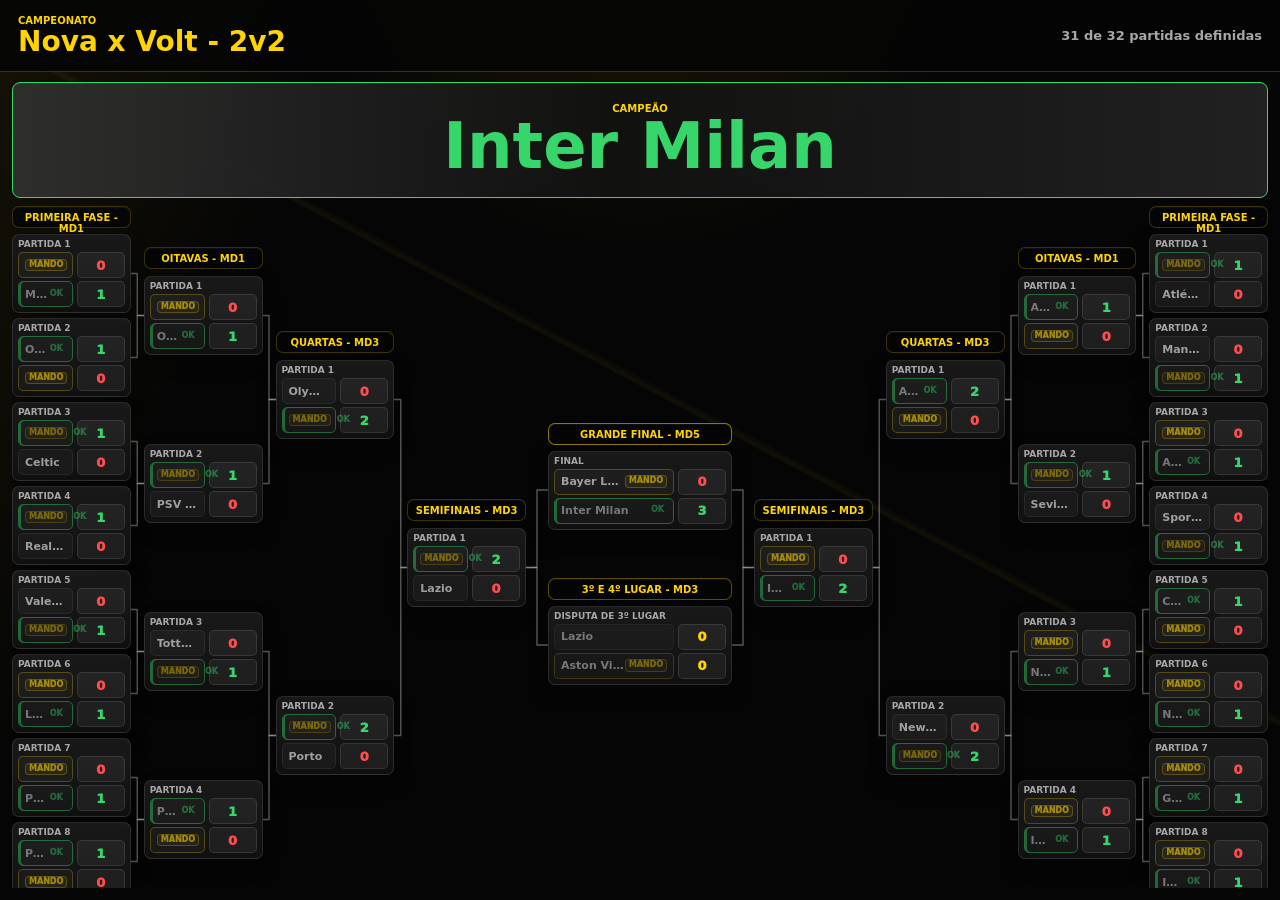
<file: index.html>
<!doctype html>
<html lang="pt-BR">
  <head>
    <meta charset="UTF-8" />
    <meta name="viewport" content="width=device-width, initial-scale=1.0" />
    <title>Nova x Volt - 2v2 | Chaveamento</title>
    <link rel="stylesheet" href="./styles.css" />
  </head>
  <body data-mode="viewer">
    <header class="topbar">
      <div class="brand">
        <div>
          <p class="eyebrow">Campeonato</p>
          <h1>Nova x Volt - 2v2</h1>
        </div>
      </div>
      <div class="status-strip">
        <span id="progressText">0 de 32 partidas</span>
      </div>
    </header>

    <main>
      <section class="champion-panel" aria-live="polite">
        <div class="champion-main">
          <p class="eyebrow">Campeão</p>
          <h2 id="championName">Aguardando final</h2>
        </div>
      </section>

      <section class="bracket-wrap" aria-label="Chaveamento do campeonato">
        <div id="bracket" class="bracket"></div>
      </section>
    </main>

    <template id="matchTemplate">
      <article class="match">
        <div class="match-title"></div>
        <div class="team-row team-a"></div>
        <div class="team-row team-b"></div>
      </article>
    </template>

    <script src="./app.js"></script>
  </body>
</html>
</file>
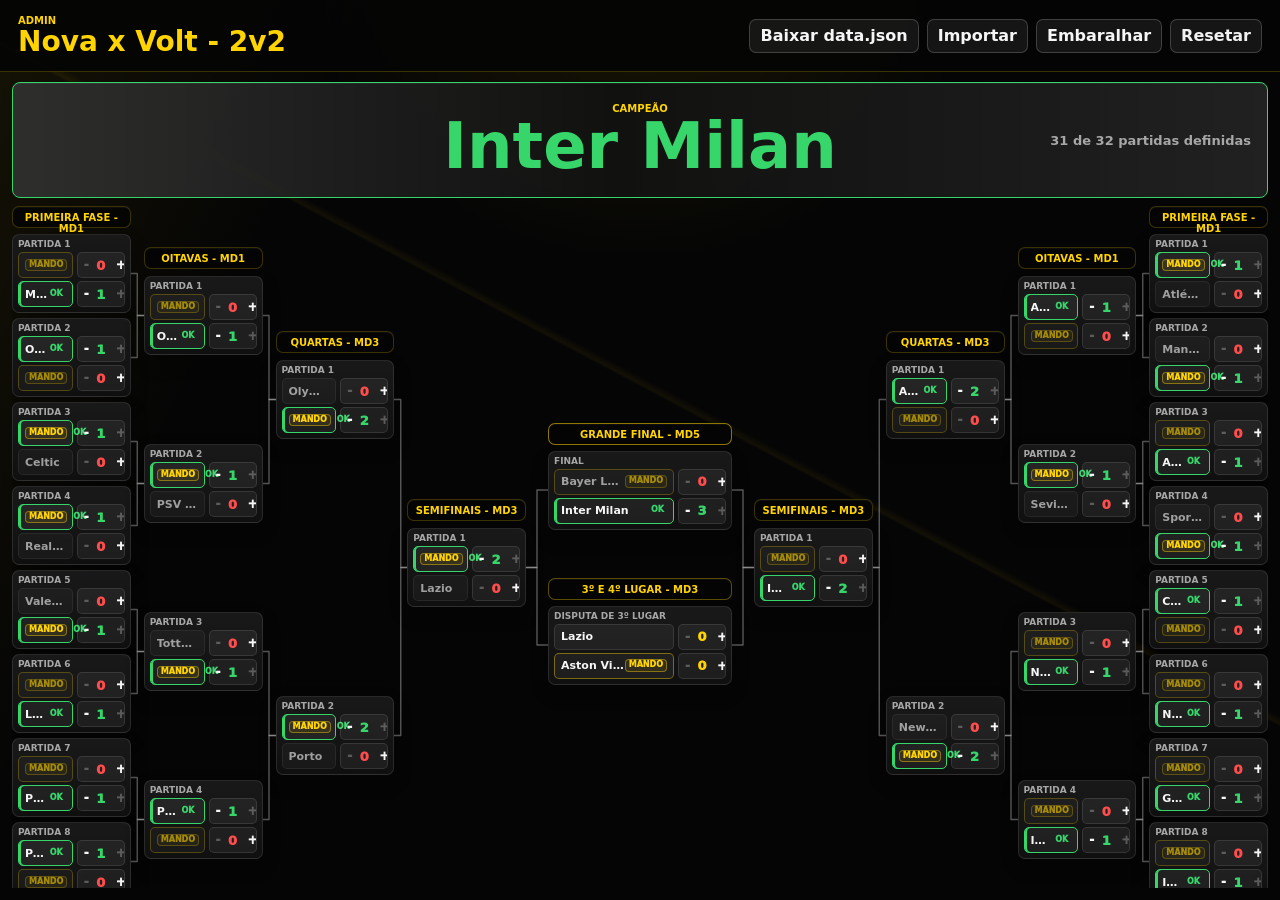
<file: admin.html>
<!doctype html>
<html lang="pt-BR">
  <head>
    <meta charset="UTF-8" />
    <meta name="viewport" content="width=device-width, initial-scale=1.0" />
    <title>Admin | Nova x Volt - 2v2</title>
    <link rel="stylesheet" href="./styles.css" />
  </head>
  <body data-mode="admin">
    <header class="topbar">
      <div class="brand">
        <div>
          <p class="eyebrow">Admin</p>
          <h1>Nova x Volt - 2v2</h1>
        </div>
      </div>
      <div class="actions">
        <button id="exportButton" class="text-button" type="button">Baixar data.json</button>
        <label class="text-button file-button">
          Importar
          <input id="importFile" type="file" accept="application/json" />
        </label>
        <button id="shuffleButton" class="text-button" type="button">Embaralhar</button>
        <button id="resetButton" class="text-button danger" type="button">Resetar</button>
      </div>
    </header>

    <main>
      <section class="champion-panel" aria-live="polite">
        <div class="champion-main">
          <p class="eyebrow">Campeão</p>
          <h2 id="championName">Aguardando final</h2>
        </div>
        <div id="progressText" class="progress-text">0 de 32 partidas definidas</div>
      </section>

      <section class="bracket-wrap" aria-label="Chaveamento do campeonato">
        <div id="bracket" class="bracket"></div>
      </section>
    </main>

    <template id="matchTemplate">
      <article class="match">
        <div class="match-title"></div>
        <div class="team-row team-a"></div>
        <div class="team-row team-b"></div>
      </article>
    </template>

    <script src="./app.js"></script>
  </body>
</html>
</file>
<file: styles.css>
:root {
  color-scheme: dark;
  --bg: #050505;
  --bg-2: #0a0a0a;
  --panel: #111;
  --panel-2: #191919;
  --panel-3: #222;
  --stroke: rgba(255, 255, 255, 0.18);
  --stroke-soft: rgba(255, 255, 255, 0.1);
  --line: rgba(255, 255, 255, 0.34);
  --text: #f6f6f6;
  --muted: #a7a7a7;
  --soft: #d6d6d6;
  --yellow: #ffd400;
  --green: #36d66b;
  --red: #ff4d4d;
}

* {
  box-sizing: border-box;
}

body {
  margin: 0;
  min-height: 100vh;
  overflow: hidden;
  background:
    linear-gradient(115deg, rgba(255, 212, 0, 0.065), transparent 22%),
    linear-gradient(28deg, transparent 0 54%, rgba(255, 212, 0, 0.055) 54.2%, transparent 54.7%),
    radial-gradient(circle at 50% -10%, rgba(255, 212, 0, 0.1), transparent 30%),
    var(--bg);
  color: var(--text);
  font-family: Inter, ui-sans-serif, system-ui, -apple-system, BlinkMacSystemFont, "Segoe UI", sans-serif;
}

button,
label {
  font: inherit;
}

.topbar {
  display: flex;
  height: 72px;
  gap: 14px;
  align-items: center;
  justify-content: space-between;
  padding: 10px 18px;
  border-bottom: 1px solid rgba(255, 212, 0, 0.22);
  background: rgba(5, 5, 5, 0.94);
}

.brand {
  display: flex;
  gap: 12px;
  align-items: center;
  min-width: 0;
}

.eyebrow {
  margin: 0 0 2px;
  color: var(--yellow);
  font-size: 10px;
  font-weight: 850;
  letter-spacing: 0;
  text-transform: uppercase;
}

h1,
h2 {
  margin: 0;
  letter-spacing: 0;
}

h1 {
  color: var(--yellow);
  font-size: 28px;
  line-height: 1;
}

h2 {
  font-size: 24px;
}

.actions,
.status-strip {
  display: flex;
  flex-wrap: wrap;
  gap: 8px;
  align-items: center;
  justify-content: flex-end;
}

.status-strip,
.progress-text {
  color: var(--muted);
  font-size: 13px;
  font-weight: 750;
}

.text-button {
  display: inline-grid;
  min-width: 42px;
  height: 34px;
  place-items: center;
  padding: 0 10px;
  border: 1px solid var(--stroke);
  border-radius: 7px;
  background: rgba(255, 255, 255, 0.07);
  color: var(--text);
  cursor: pointer;
  font-weight: 800;
}

.text-button:hover {
  border-color: rgba(255, 212, 0, 0.62);
  background: rgba(255, 212, 0, 0.12);
}

.danger {
  color: #f2f2f2;
}

.danger:hover {
  border-color: rgba(255, 255, 255, 0.44);
  background: rgba(255, 255, 255, 0.13);
}

.file-button input {
  position: absolute;
  width: 1px;
  height: 1px;
  opacity: 0;
  pointer-events: none;
}

main {
  height: calc(100vh - 72px);
  padding: 10px 12px 12px;
}

.champion-panel {
  position: relative;
  display: flex;
  height: 58px;
  gap: 12px;
  align-items: center;
  justify-content: center;
  max-width: 1600px;
  margin: 0 auto 8px;
  padding: 8px 16px;
  border: 1px solid rgba(255, 212, 0, 0.28);
  border-radius: 8px;
  background:
    linear-gradient(90deg, rgba(255, 212, 0, 0.1), transparent 48%, rgba(255, 212, 0, 0.04)),
    rgba(17, 17, 17, 0.88);
  box-shadow: inset 0 1px 0 rgba(255, 255, 255, 0.06);
  transition: height 180ms ease, border-color 180ms ease, background 180ms ease;
}

.champion-panel.has-champion {
  height: 116px;
  border-color: var(--green);
  background:
    linear-gradient(90deg, rgba(255, 255, 255, 0.12), transparent 48%, rgba(255, 255, 255, 0.07)),
    rgba(17, 17, 17, 0.94);
}

.champion-main {
  display: grid;
  place-items: center;
  text-align: center;
}

.champion-main h2 {
  max-width: min(760px, 70vw);
  overflow: hidden;
  text-overflow: ellipsis;
  white-space: nowrap;
  transition: color 180ms ease, font-size 180ms ease;
}

.champion-panel.has-champion .champion-main h2 {
  color: var(--green);
  font-size: clamp(38px, 5vw, 68px);
  line-height: 0.95;
}

.champion-panel .progress-text {
  position: absolute;
  right: 16px;
  max-width: 250px;
  text-align: right;
}

.bracket-wrap {
  display: grid;
  height: calc(100% - 66px);
  overflow: hidden;
  align-items: center;
  justify-items: center;
}

main:has(.champion-panel.has-champion) .bracket-wrap {
  height: calc(100% - 124px);
}

.bracket {
  position: relative;
  display: grid;
  width: min(100%, 1600px);
  height: 100%;
  max-height: 760px;
  grid-template-columns: minmax(0, 1fr) 184px minmax(0, 1fr);
  gap: 22px;
  align-items: center;
  margin: 0 auto;
}

.connector-layer {
  position: absolute;
  inset: 0;
  z-index: 0;
  width: 100%;
  height: 100%;
  pointer-events: none;
}

.connector-layer path {
  fill: none;
  stroke: var(--line);
  stroke-linecap: square;
  stroke-linejoin: round;
  stroke-width: 1.4;
  vector-effect: non-scaling-stroke;
}

.side,
.final-lane {
  position: relative;
  z-index: 1;
}

.side {
  display: grid;
  height: 100%;
  grid-template-columns: repeat(4, minmax(116px, 1fr));
  gap: 13px;
}

.round,
.center-match-block {
  position: relative;
  display: grid;
  min-height: 0;
  gap: 5px;
  align-content: space-around;
  padding-top: 28px;
}

.final-lane {
  display: grid;
  min-height: 0;
  gap: 48px;
  align-content: center;
}

.round-header {
  position: absolute;
  right: 0;
  left: 0;
  z-index: 3;
  height: 22px;
  padding: 5px 6px;
  border: 1px solid rgba(255, 212, 0, 0.22);
  border-radius: 7px;
  background: rgba(5, 5, 5, 0.9);
  color: var(--yellow);
  font-size: 10px;
  font-weight: 900;
  line-height: 1.1;
  text-align: center;
  text-transform: uppercase;
  pointer-events: none;
  box-shadow: inset 0 1px 0 rgba(255, 255, 255, 0.04);
}

.final-header {
  border-color: rgba(255, 212, 0, 0.55);
  color: var(--yellow);
}

.placement-header {
  border-color: rgba(255, 212, 0, 0.35);
  color: var(--yellow);
}

.bronze-match {
  border-color: var(--stroke);
}

.match {
  position: relative;
  display: grid;
  gap: 3px;
  padding: 5px;
  border: 1px solid var(--stroke-soft);
  border-radius: 7px;
  background:
    linear-gradient(180deg, rgba(255, 255, 255, 0.04), transparent),
    rgba(17, 17, 17, 0.96);
  box-shadow: 0 8px 18px rgba(0, 0, 0, 0.24);
}

.match-title {
  overflow: hidden;
  color: var(--muted);
  font-size: 9px;
  font-weight: 850;
  line-height: 1;
  text-overflow: ellipsis;
  text-transform: uppercase;
  white-space: nowrap;
}

.team-row {
  display: grid;
  grid-template-columns: minmax(0, 1fr) 48px;
  gap: 4px;
  align-items: stretch;
}

.team {
  display: flex;
  align-items: center;
  justify-content: space-between;
  width: 100%;
  min-height: 24px;
  padding: 3px 6px;
  border: 1px solid rgba(255, 255, 255, 0.1);
  border-radius: 5px;
  background: rgba(255, 255, 255, 0.055);
  color: var(--text);
  cursor: default;
  text-align: left;
}

body[data-mode="admin"] .team:not(:disabled) {
  cursor: pointer;
}

body[data-mode="admin"] .team:hover:not(:disabled) {
  border-color: rgba(255, 212, 0, 0.48);
  background: rgba(255, 212, 0, 0.1);
}

.team:disabled {
  opacity: 0.44;
}

.team.winner {
  border-color: var(--green);
  background: rgba(255, 255, 255, 0.06);
  box-shadow: inset 2px 0 0 var(--green);
}

.team.home-team {
  border-color: rgba(255, 212, 0, 0.42);
}

.team.home-team.winner {
  border-color: var(--green);
}

.team.loser {
  opacity: 0.62;
}

.team-name {
  display: inline-flex;
  align-items: center;
  min-width: 0;
  font-size: 11px;
  font-weight: 780;
}

.team-label {
  overflow: hidden;
  text-overflow: ellipsis;
  white-space: nowrap;
}

.team-badges {
  display: inline-flex;
  flex: 0 0 auto;
  gap: 3px;
  align-items: center;
}

.home-badge,
.winner-badge {
  flex: 0 0 auto;
  padding: 1px 3px;
  border-radius: 4px;
  font-size: 8px;
  font-weight: 950;
  line-height: 1.1;
  text-transform: uppercase;
}

.home-badge {
  border: 1px solid rgba(255, 212, 0, 0.42);
  color: var(--yellow);
  background: rgba(255, 212, 0, 0.09);
}

.winner-badge {
  color: var(--green);
}

.score-controls {
  display: grid;
  grid-template-columns: 14px 18px 14px;
  align-items: center;
  overflow: hidden;
  border: 1px solid rgba(255, 255, 255, 0.1);
  border-radius: 5px;
  background: rgba(255, 255, 255, 0.055);
}

body[data-mode="viewer"] .score-controls {
  grid-template-columns: 1fr;
}

.score-button {
  width: 14px;
  height: 100%;
  min-height: 24px;
  border: 0;
  background: transparent;
  color: var(--text);
  cursor: pointer;
  font-size: 12px;
  font-weight: 950;
}

.score-button:hover:not(:disabled) {
  background: rgba(255, 255, 255, 0.12);
}

.score-button:disabled {
  cursor: not-allowed;
  opacity: 0.28;
}

.score-value {
  display: grid;
  min-height: 24px;
  place-items: center;
  color: var(--yellow);
  font-size: 13px;
  font-weight: 950;
}

.score-winner .score-value {
  color: var(--green);
}

.score-loser .score-value {
  color: var(--red);
}

.score-value.readonly {
  min-width: 38px;
}

@media (max-width: 1180px) {
  body {
    overflow: auto;
  }

  main {
    min-width: 1120px;
  }
}

@media (max-width: 760px) {
  body {
    overflow: auto;
  }

  .topbar {
    height: auto;
    min-height: 86px;
    align-items: flex-start;
    flex-direction: column;
    gap: 10px;
    padding: 10px 12px;
  }

  .brand {
    width: 100%;
  }

  h1 {
    font-size: 24px;
  }

  .actions,
  .status-strip {
    width: 100%;
    justify-content: flex-start;
  }

  .actions {
    gap: 6px;
  }

  .text-button {
    height: 32px;
    padding: 0 9px;
    font-size: 12px;
  }

  main {
    width: 100%;
    min-width: 0;
    height: calc(100vh - 118px);
    min-height: 640px;
    padding: 8px;
  }

  .champion-panel {
    height: 64px;
    padding: 8px 10px;
  }

  .champion-panel.has-champion {
    height: 92px;
  }

  .champion-main h2 {
    max-width: calc(100vw - 40px);
    font-size: 22px;
  }

  .champion-panel.has-champion .champion-main h2 {
    font-size: clamp(30px, 10vw, 44px);
  }

  .champion-panel .progress-text {
    position: static;
    display: none;
  }

  .bracket-wrap,
  main:has(.champion-panel.has-champion) .bracket-wrap {
    height: calc(100% - 74px);
    overflow-x: auto;
    overflow-y: hidden;
    justify-items: start;
    padding-bottom: 6px;
    -webkit-overflow-scrolling: touch;
  }

  main:has(.champion-panel.has-champion) .bracket-wrap {
    height: calc(100% - 102px);
  }

  .bracket {
    width: 1120px;
    min-width: 1120px;
    height: 100%;
    max-height: 660px;
    grid-template-columns: 468px 144px 468px;
    gap: 20px;
  }

  .side {
    grid-template-columns: repeat(4, 108px);
    gap: 8px;
  }

  .round,
  .center-match-block {
    gap: 4px;
    padding-top: 24px;
  }

  .final-lane {
    gap: 34px;
  }

  .round-header {
    height: 20px;
    padding: 4px 4px;
    font-size: 8px;
  }

  .match {
    padding: 4px;
  }

  .team-row {
    grid-template-columns: minmax(0, 1fr) 42px;
    gap: 3px;
  }

  .team {
    min-height: 23px;
    padding: 3px 5px;
  }

  .team-name {
    font-size: 10px;
  }

  .team-badges {
    gap: 2px;
  }

  .home-badge {
    width: 7px;
    height: 7px;
    overflow: hidden;
    padding: 0;
    border-radius: 50%;
    color: transparent;
    background: var(--soft);
  }

  .winner-badge {
    padding: 1px 2px;
    font-size: 7px;
  }

  .score-controls {
    grid-template-columns: 12px 18px 12px;
  }

  .score-button {
    width: 12px;
    min-height: 23px;
    font-size: 11px;
  }

  .score-value {
    min-height: 23px;
    font-size: 12px;
  }
}
</file>
